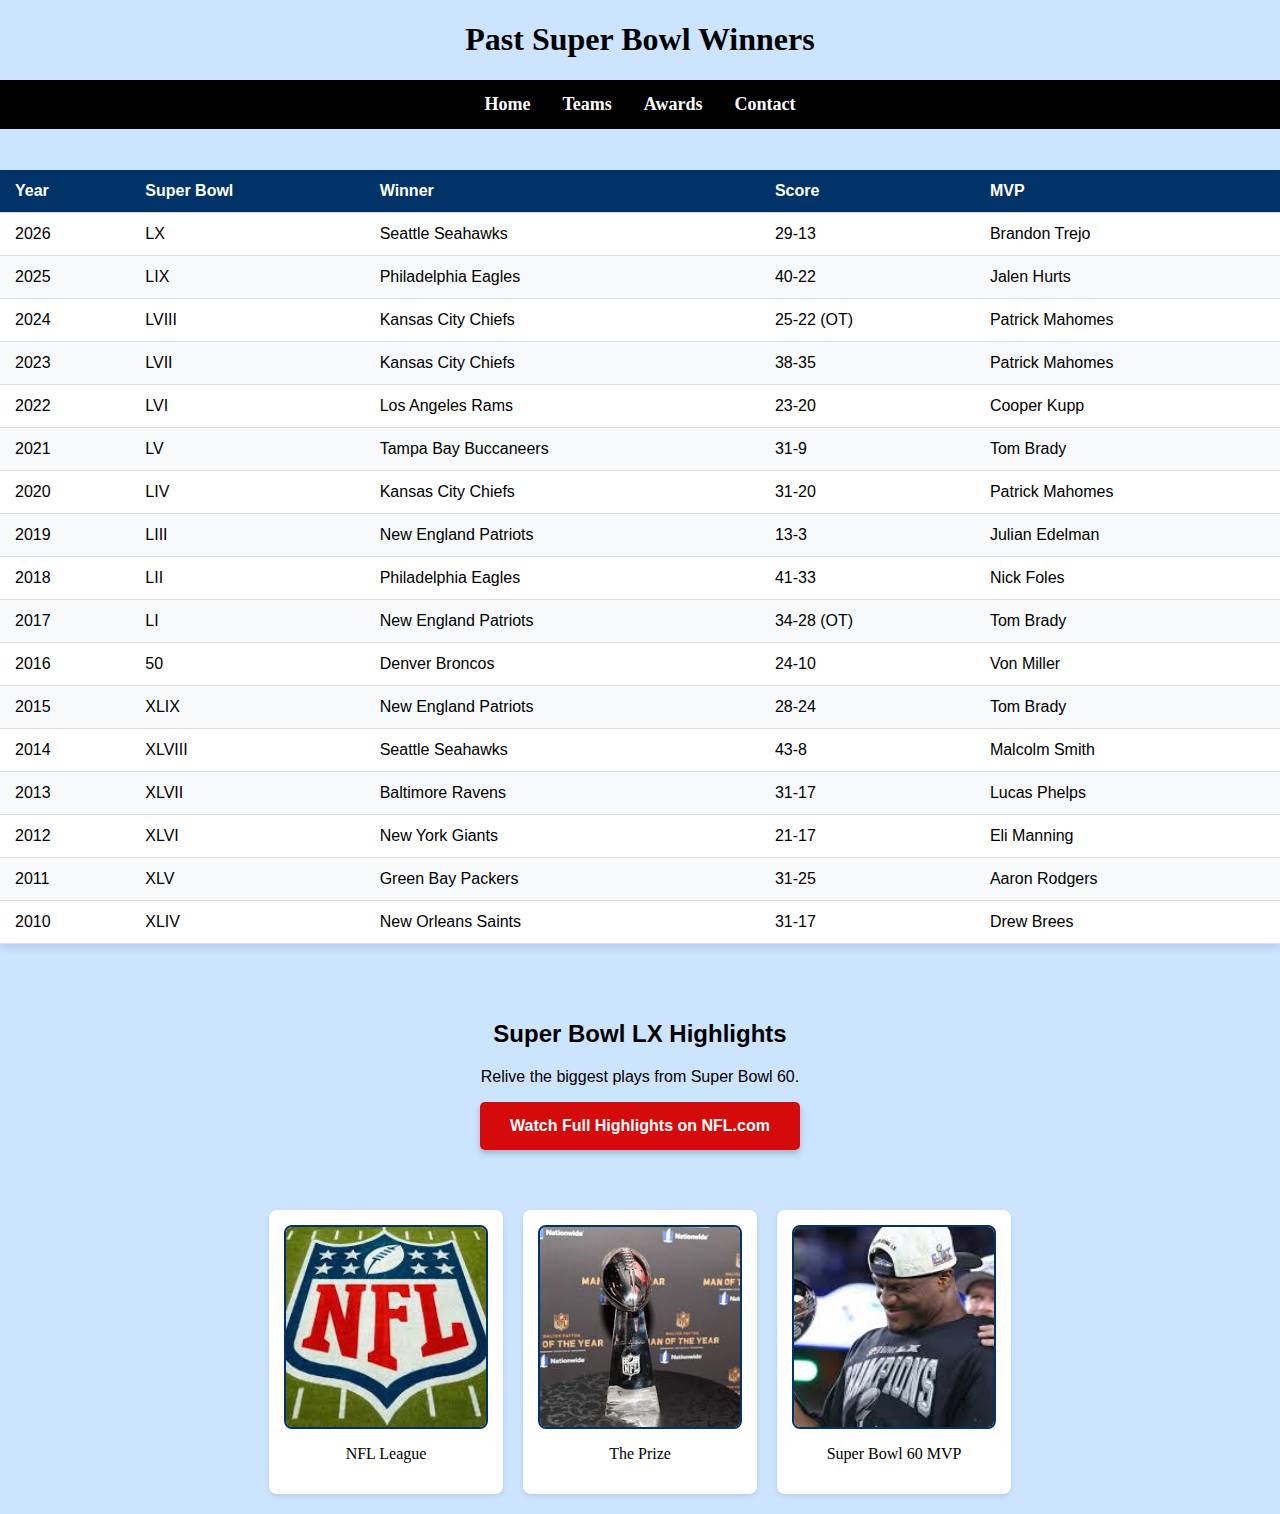
<file: about.html>
<!DOCTYPE html>
<html>
<head>
    <meta charset="UTF-8">
    <meta http-equiv="X-UA-Compatible" content="IE=edge">
    <meta name="viewport" content="width=device-width, initial-scale=1.0">
    <title>Lucas</title>
    <link rel="stylesheet" href="style.css"> 
</head>
<body  style="background-color: rgb(205, 228, 255);">

    <h1> Past Super Bowl Winners</h1>

    <nav class="navbar">
        <ul>
            <li><a href="index.html">Home</a></li>
            <li><a href="about.html">Teams</a></li>
            <li><a href="products.html">Awards</a></li>
            <li><a href="contact.html">Contact</a></li>
        </ul>
    </nav>

   
        
    <div class="table-container">
  <table class="sb-winners-table">
    <thead>
      <tr>
        <th>Year</th>
        <th>Super Bowl</th>
        <th>Winner</th>
        <th>Score</th>
        <th>MVP</th>
      </tr>
    </thead>
    <tbody>
     <h1></h1> <tr><td>2026</td><td>LX</td><td>Seattle Seahawks</td><td>29-13</td><td>Brandon Trejo</td></tr>
     <tr><td>2025</td><td>LIX</td><td>Philadelphia Eagles</td><td>40-22</td><td>Jalen Hurts</td></tr>
      <tr><td>2024</td><td>LVIII</td><td>Kansas City Chiefs</td><td>25-22 (OT)</td><td>Patrick Mahomes</td></tr>
      <tr><td>2023</td><td>LVII</td><td>Kansas City Chiefs</td><td>38-35</td><td>Patrick Mahomes</td></tr>
      <tr><td>2022</td><td>LVI</td><td>Los Angeles Rams</td><td>23-20</td><td>Cooper Kupp</td></tr>
      <tr><td>2021</td><td>LV</td><td>Tampa Bay Buccaneers</td><td>31-9</td><td>Tom Brady</td></tr>
      <tr><td>2020</td><td>LIV</td><td>Kansas City Chiefs</td><td>31-20</td><td>Patrick Mahomes</td></tr>
      <tr><td>2019</td><td>LIII</td><td>New England Patriots</td><td>13-3</td><td>Julian Edelman</td></tr>
      <tr><td>2018</td><td>LII</td><td>Philadelphia Eagles</td><td>41-33</td><td>Nick Foles</td></tr>
      <tr><td>2017</td><td>LI</td><td>New England Patriots</td><td>34-28 (OT)</td><td>Tom Brady</td></tr>
      <tr><td>2016</td><td>50</td><td>Denver Broncos</td><td>24-10</td><td>Von Miller</td></tr>
      <tr><td>2015</td><td>XLIX</td><td>New England Patriots</td><td>28-24</td><td>Tom Brady</td></tr>
      <tr><td>2014</td><td>XLVIII</td><td>Seattle Seahawks</td><td>43-8</td><td>Malcolm Smith</td></tr>
      <tr><td>2013</td><td>XLVII</td><td>Baltimore Ravens</td><td>31-17</td><td>Lucas Phelps</td></tr>
      <tr><td>2012</td><td>XLVI</td><td>New York Giants</td><td>21-17</td><td>Eli Manning</td></tr>
      <tr><td>2011</td><td>XLV</td><td>Green Bay Packers</td><td>31-25</td><td>Aaron Rodgers</td></tr>
      <tr><td>2010</td><td>XLIV</td><td>New Orleans Saints</td><td>31-17</td><td>Drew Brees</td></tr>
    </tbody>
  </table>
  <br>
  <br>

</div>
<div class="video-section">
  <h2>Super Bowl LX Highlights</h2>
  <p>Relive the biggest plays from Super Bowl 60.</p>
  
  <a href="https://www.youtube.com/watch?v=cRFUvUWKUGE" class="highlight-btn" target="_blank">
    Watch Full Highlights on NFL.com
  </a>
</div>
<div class="image-gallery">
  <div class="gallery-item">
    <img src="[data-uri]" alt="NFL Logo">
    <p>NFL League</p>
  </div>
  <div class="gallery-item">
    <img src="[data-uri]" alt="Lombardi Trophy">
    <p>The Prize</p>
  </div>
  <div class="gallery-item">
    <img src="[data-uri]" alt="Super Bowl LX MVP">
    
    <p>Super Bowl 60 MVP</p>
  </div>
</div>

</body>
</html>
</file>
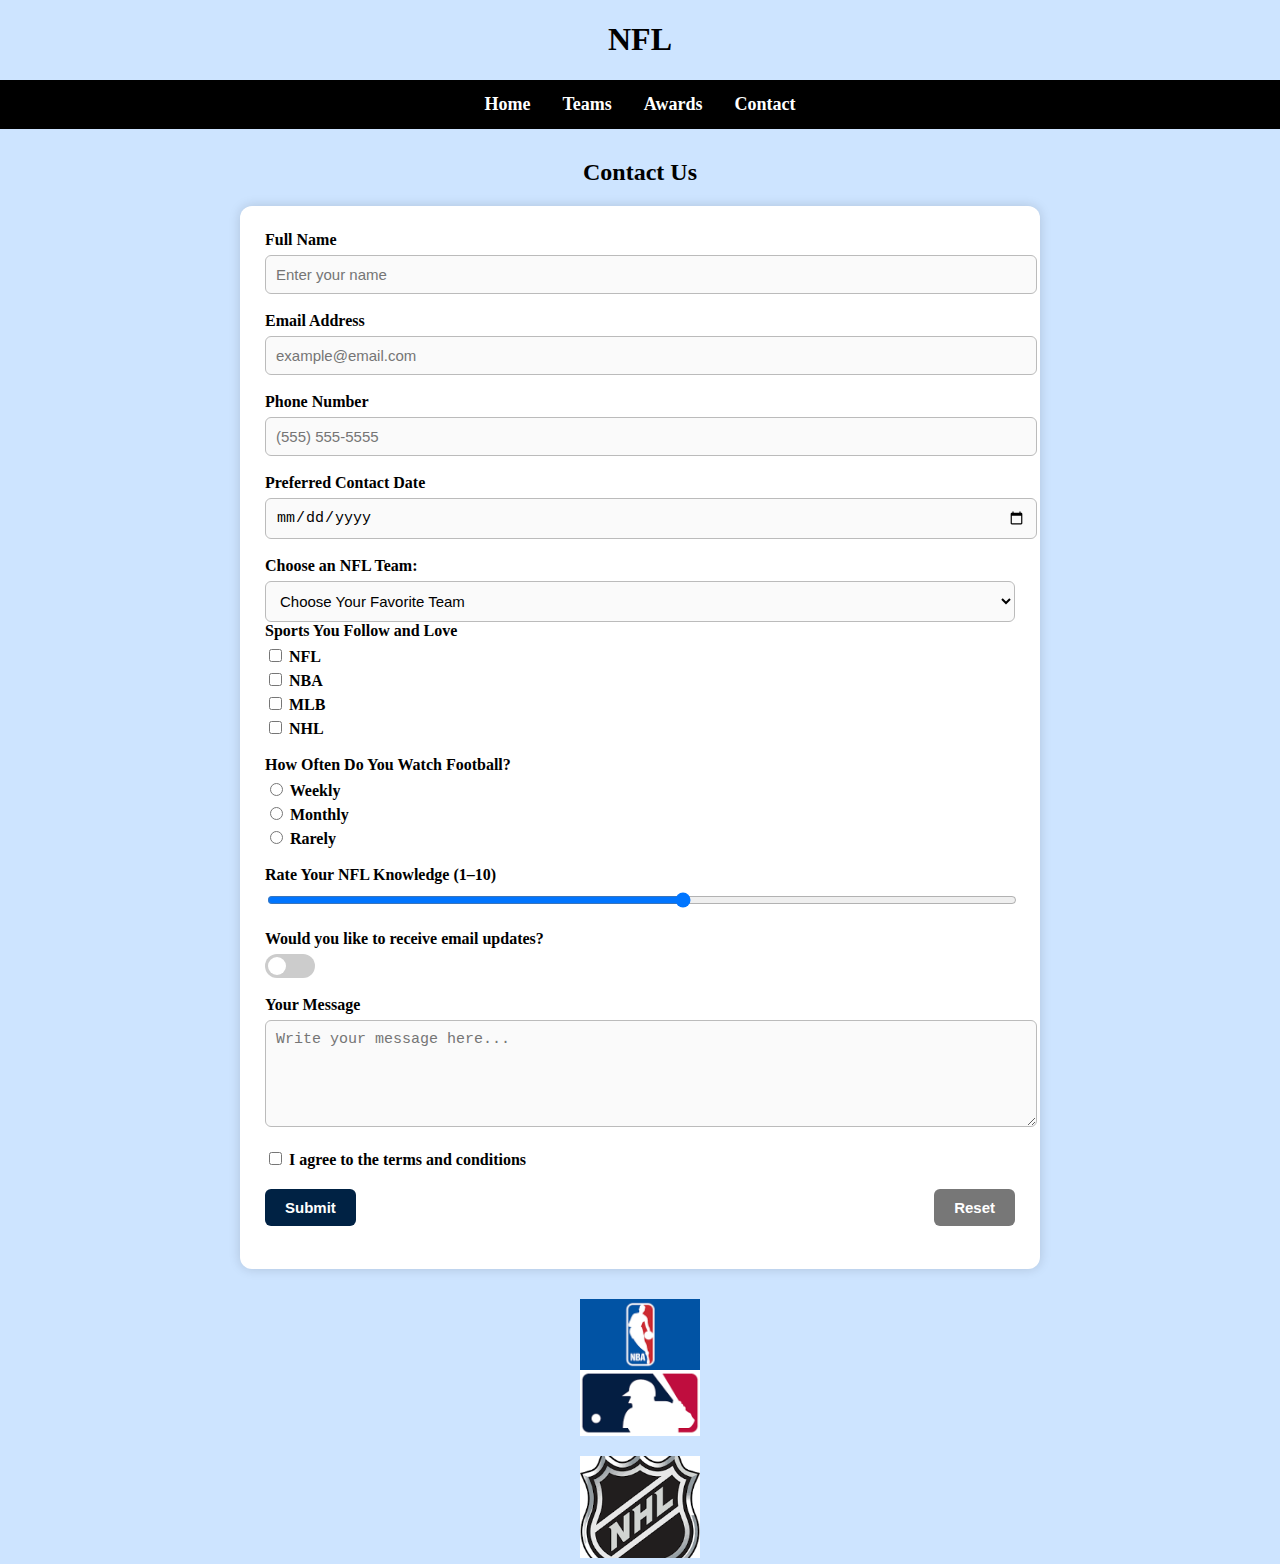
<file: contact.html>
<!DOCTYPE html>
<html>
<head>
    <meta charset="UTF-8">
    <meta http-equiv="X-UA-Compatible" content="IE=edge">
    <meta name="viewport" content="width=device-width, initial-scale=1.0">
    <title>NFL - Contact</title>
    <link rel="stylesheet" href="style.css">
</head>

<body>
    <body style="background-color: rgb(205, 228, 255);">
    <h1>NFL</h1>

    <nav class="navbar">
        <ul>
            <li><a href="index.html">Home</a></li>
            <li><a href="about.html">Teams</a></li>
            <li><a href="products.html">Awards</a></li>
            <li><a href="contact.html">Contact</a></li>
        </ul>
    </nav>

    <main>
        <h2 style="text-align:center">Contact Us</h2>
     <form class="real-form"> 
       <div class="form-group"> 
             <label for="name">Full Name</label> 
             <input type="text" id="name" name="name" placeholder="Enter your name" required> </div> 
             <div class="form-group"> 
                 <label for="email">Email Address</label> 
                 <input type="email" id="email" name="email" placeholder="example@email.com" required> </div>
                <div class="form-group"> 
                      <label for="phone">Phone Number</label> 
                      <input type="tel" id="phone" name="phone" placeholder="(555) 555‑5555"> </div> 
                       <div class="form-group"> 
                          <label for="date">Preferred Contact Date</label> 
                          <input type="date" id="date" name="date"> </div> 
                          
                    <div class="form-group"> <label for="nfl-teams">Choose an NFL Team:</label>
<select id="nfl-teams" name="nfl-teams">
    <option value="NFL">Choose Your Favorite Team</option>
    <optgroup label="AFC East">
        <option value="buf">Buffalo Bills</option>
        <option value="mia">Miami Dolphins</option>
        <option value="ne">New England Patriots</option>
        <option value="nyj">New York Jets</option>
    </optgroup>
    <optgroup label="AFC North">
        <option value="bal">Baltimore Ravens</option>
        <option value="cin">Cincinnati Bengals</option>
        <option value="cle">Cleveland Browns</option>
        <option value="pit">Pittsburgh Steelers</option>
    </optgroup>
    <optgroup label="AFC South">
        <option value="hou">Houston Texans</option>
        <option value="ind">Indianapolis Colts</option>
        <option value="jax">Jacksonville Jaguars</option>
        <option value="ten">Tennessee Titans</option>
    </optgroup>
    <optgroup label="AFC West">
        <option value="den">Denver Broncos</option>
        <option value="kc">Kansas City Chiefs</option>
        <option value="lv">Las Vegas Raiders</option>
        <option value="lac">Los Angeles Chargers</option>
    </optgroup>
    <optgroup label="NFC East">
        <option value="dal">Dallas Cowboys</option>
        <option value="nyg">New York Giants</option>
        <option value="phi">Philadelphia Eagles</option>
        <option value="was">Washington Commanders</option>
    </optgroup>
    <optgroup label="NFC North">
        <option value="chi">Chicago Bears</option>
        <option value="det">Detroit Lions</option>
        <option value="gb">Green Bay Packers</option>
        <option value="min">Minnesota Vikings</option>
    </optgroup>
    <optgroup label="NFC South">
        <option value="atl">Atlanta Falcons</option>
        <option value="car">Carolina Panthers</option>
        <option value="no">New Orleans Saints</option>
        <option value="tb">Tampa Bay Buccaneers</option>
    </optgroup>
    <optgroup label="NFC West">
        <option value="ari">Arizona Cardinals</option>
        <option value="lar">Los Angeles Rams</option>
        <option value="sf">San Francisco 49ers</option>
        <option value="sea">Seattle Seahawks</option>
    </optgroup>
</select>
                        <div class="form-group"> <label>Sports You Follow and Love</label> <div class="checkbox-group"> <label><input type="checkbox" name="sports" value="nfl"> NFL</label> <label><input type="checkbox" name="sports" value="nba"> NBA</label> <label><input type="checkbox" name="sports" value="mlb"> MLB</label> <label><input type="checkbox" name="sports" value="nhl"> NHL</label> </div> </div> 
                         <div class="form-group"> <label>How Often Do You Watch Football?</label> <div class="radio-group"> <label><input type="radio" name="frequency" value="weekly"> Weekly</label> <label><input type="radio" name="frequency" value="monthly"> Monthly</label> <label><input type="radio" name="frequency" value="rarely"> Rarely</label> </div> </div> 
                          <div class="form-group"> <label for="rating">Rate Your NFL Knowledge (1–10)</label> <input type="range" id="rating" name="rating" min="1" max="10"> </div> 
                           <div class="form-group"> <label>Would you like to receive email updates?</label> <label class="switch"> <input type="checkbox" name="updates"> <span class="slider"></span> </label> </div> <!-- Long Text --> <div class="form-group"> <label for="message">Your Message</label> <textarea id="message" name="message" rows="5" placeholder="Write your message here..."></textarea> </div> 
                          <div class="form-group"> <label><input type="checkbox" required> I agree to the terms and conditions</label> </div> <!-- Buttons --> <div class="button-group"> <button type="submit">Submit</button> <button type="reset" class="reset-btn">Reset</button> </div>

                          
                    
    </main>
<div class="page layout"> 
    <div class="logo-column"
    <img src="[data-uri]" alt="NFL Logo"> 
                              <img src="[data-uri]" alt="NBA Logo"> </div> 
                                   </div>  
                <div class="logo-column"> 
                                       <img src="[data-uri]" alt="MLB Logo"> 
                                       <img src="[data-uri]" alt="NHL Logo">
</body>

</html>
</file>
<file: style.css>
body {
    margin: 0px;
}

main {
    margin-left: 20px;
}

h1 {
    text-align: center;

}
.navbar li { 
    justify-content: center;
    
}
.navbar ul {
    list-style-type: none;
    margin: 0;
    padding: 0;
    overflow: hidden;
    background-color: black;
}

.navbar a {
   display: block;
   color: white;
   text-align: center;
   padding: 14px 16px;
   text-decoration: none;
   
}

.navbar a:hover {
  background-color: black;
}  
nav ul {
    display: flex;             
    justify-content: center;   
    list-style: none;          
    padding: 0;
    margin: 0;
}
.table-container {
  overflow-x: auto;
  margin: 20px 0;
  font-family: 'Segoe UI', Tahoma, Geneva, Verdana, sans-serif;
}

.sb-winners-table {
  width: 100%;
  border-collapse: collapse;
  box-shadow: 0 4px 8px rgba(0,0,0,0.1);
  background-color: #fff;
}

.sb-winners-table thead {
  background-color: #013369; /* NFL Blue */
  color: white;
}

.sb-winners-table th, .sb-winners-table td {
  padding: 12px 15px;
  text-align: left;
  border-bottom: 1px solid #ddd;
}

.sb-winners-table tbody tr:nth-child(even) {
  background-color: #f8f9fa;
}

.sb-winners-table tbody tr:hover {
  background-color: #e9ecef;
  transition: background-color 0.2s ease;
}

@media (max-width: 600px) {
  .sb-winners-table th, .sb-winners-table td {
    padding: 8px 10px;
    font-size: 14px;
  }
}
.video-section {
  max-width: 800px;
  margin: 40px auto;
  text-align: center;
  font-family: Arial, sans-serif;
}

/* Maintains 16:9 Aspect Ratio */
.video-wrapper {
  position: relative;
  padding-bottom: 56.25%; 
  height: 0;
  overflow: hidden;
  margin-bottom: 20px;
  border-radius: 8px;
  background: #000;
}

.video-wrapper iframe {
  position: absolute;
  top: 0;
  left: 0;
  width: 100%;
  height: 100%;
}

/* Modern Sports Button */
.highlight-btn {
  display: inline-block;
  padding: 15px 30px;
  background-color: #D50A0A; /* NFL Red */
  color: #fff;
  text-decoration: none;
  font-weight: bold;
  border-radius: 5px;
  transition: transform 0.2s, background-color 0.2s;
  box-shadow: 0 4px 6px rgba(0,0,0,0.2);
}

.highlight-btn:hover {
  background-color: #a30808;
  transform: translateY(-2px);
}
/* Update the existing highlight-btn CSS rule */
.highlight-btn {
  display: inline-flex; /* Use Flexbox to align items horizontally */
  align-items: center; /* Vertically centers icons and text */
  justify-content: center; /* Horizontally centers all content in the button */
  padding: 15px 30px;
  background-color: #D50A0A;
  color: white;
  text-decoration: none;
  border-radius: 5px;
  transition: 0.3s;
  box-shadow: 0 4px 6px rgba(0,0,0,0.2);
  /* Optional: Adds space between button contents if needed by default */
  gap: 10px;
}

.highlight-btn:hover {
  background-color: #013369;
  transform: scale(1.05);
}

/* New CSS for the images inside the button */
.button-icon {
  height: 25px; /* Adjust the size of the icons as needed */
  width: auto;
  /* Ensure images don't stretch the button vertically */
  vertical-align: middle;
}
.image-gallery {
    display: flex;
    justify-content: center;
    gap: 20px;
    padding: 20px;
    flex-wrap: wrap;
}

.gallery-item {
    text-align: center;
    background: #fff;
    padding: 15px;
    border-radius: 8px;
    box-shadow: 0 2px 5px rgba(0,0,0,0.1);
}


.gallery-item img {
    width: 200px; 
    height: 200px;
    
   
    object-fit: cover; 
    
    display: block;
    margin: 0 auto;
    border-radius: 8px; 
    background-color: #f9f9f9; 
    border: 2px solid #013369; 
}
/* NFL red */ padding: 10px 0; } .navbar ul { list-style: none; display: flex; justify-content: center; gap: 30px; padding: 0; margin: 0; } .navbar a { color: white; text-decoration: none; font-size: 18px; font-weight: bold; } .navbar a:hover { text-decoration: underline; } /* MAIN CONTENT */ main { width: 90%; max-width: 800px; margin: 30px auto; } 
/* FORM CARD */ .real-form { background: white; padding: 25px; border-radius: 12px; box-shadow: 0 0 12px rgba(0,0,0,0.15); margin-top: 20px; } 
/* FORM ELEMENTS */ .form-group { margin-bottom: 18px; } .form-group label { display: block; font-weight: bold; margin-bottom: 6px; } .real-form input[type="text"], .real-form input[type="email"], .real-form input[type="tel"], .real-form input[type="date"], .real-form select, .real-form textarea { width: 100%; padding: 10px; border: 1px solid #bbb; border-radius: 6px; font-size: 15px; background: #fafafa; } .checkbox-group label, .radio-group label { display: block; margin: 4px 0; } 
/* SLIDER */ input[type="range"] { width: 100%; } 
/* TOGGLE SWITCH */ .switch { position: relative; display: inline-block; width: 50px; height: 24px; } .switch input { display: none; } .slider { position: absolute; cursor: pointer; background: #ccc; border-radius: 24px; top: 0; left: 0; right: 0; bottom: 0; transition: .3s; } .slider:before { position: absolute; content: ""; height: 18px; width: 18px; left: 3px; bottom: 3px; background: white; border-radius: 50%; transition: .3s; } .switch input:checked + .slider { background: #002244; } .switch input:checked + .slider:before { transform: translateX(26px); } 
/* BUTTONS */ .button-group { display: flex; justify-content: space-between; margin-top: 20px; } button { padding: 10px 20px; border: none; background: #002244; color: white; border-radius: 6px; cursor: pointer; font-size: 15px; font-weight: bold; } button:hover { background: #00152e; } .reset-btn { background: #777; } .reset-btn:hover { background: #555; }
.page-layout { display: flex; justify-content: center; /* keeps the form centered */ align-items: center; /* vertically aligns logos with the form */ gap: 60px; /* space between left logos, form, right logos */ width: 100%; } .logo-column { display: flex; flex-direction: column; /* stack logos vertically */ justify-content: center; /* center vertically */ align-items: center; /* center horizontally */ gap: 20px; /* space between the two logos */ } .logo-column img { width: 120px; /* same size for all logos */ height: auto; }
</file>
